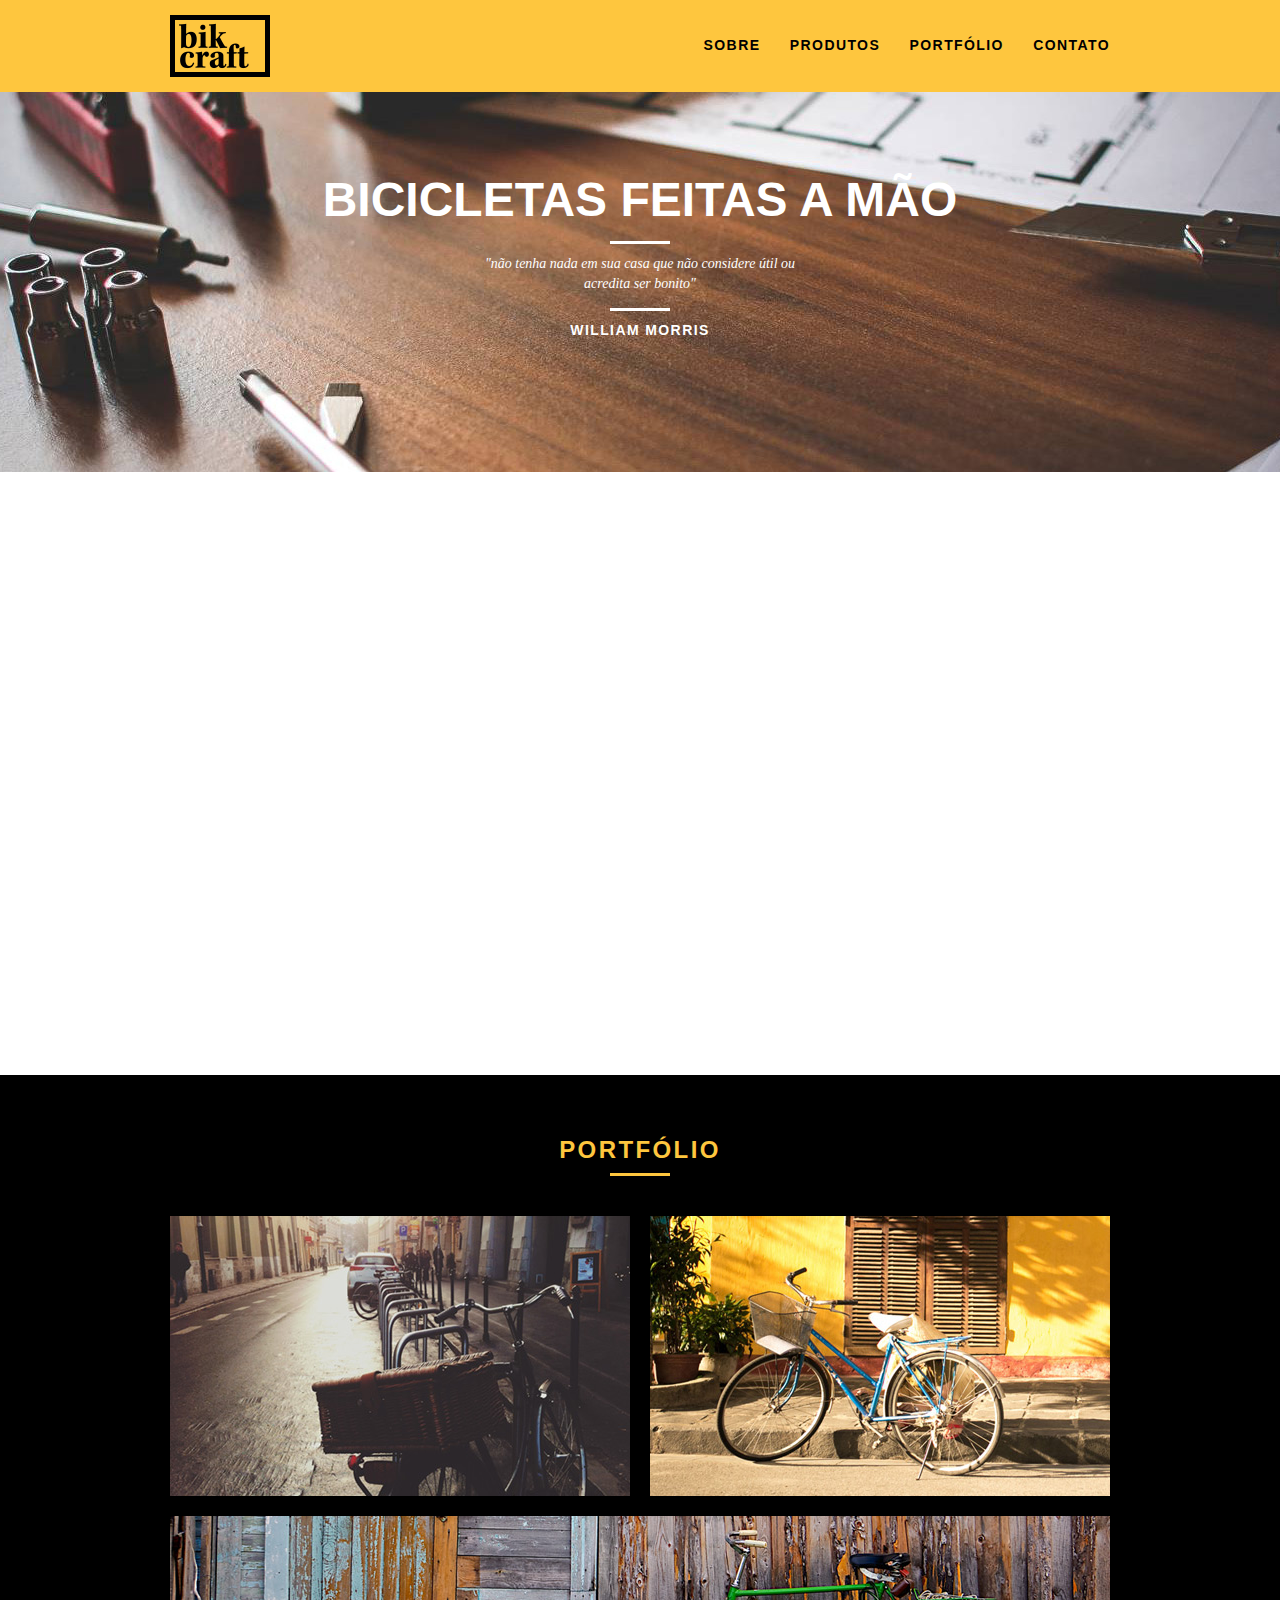
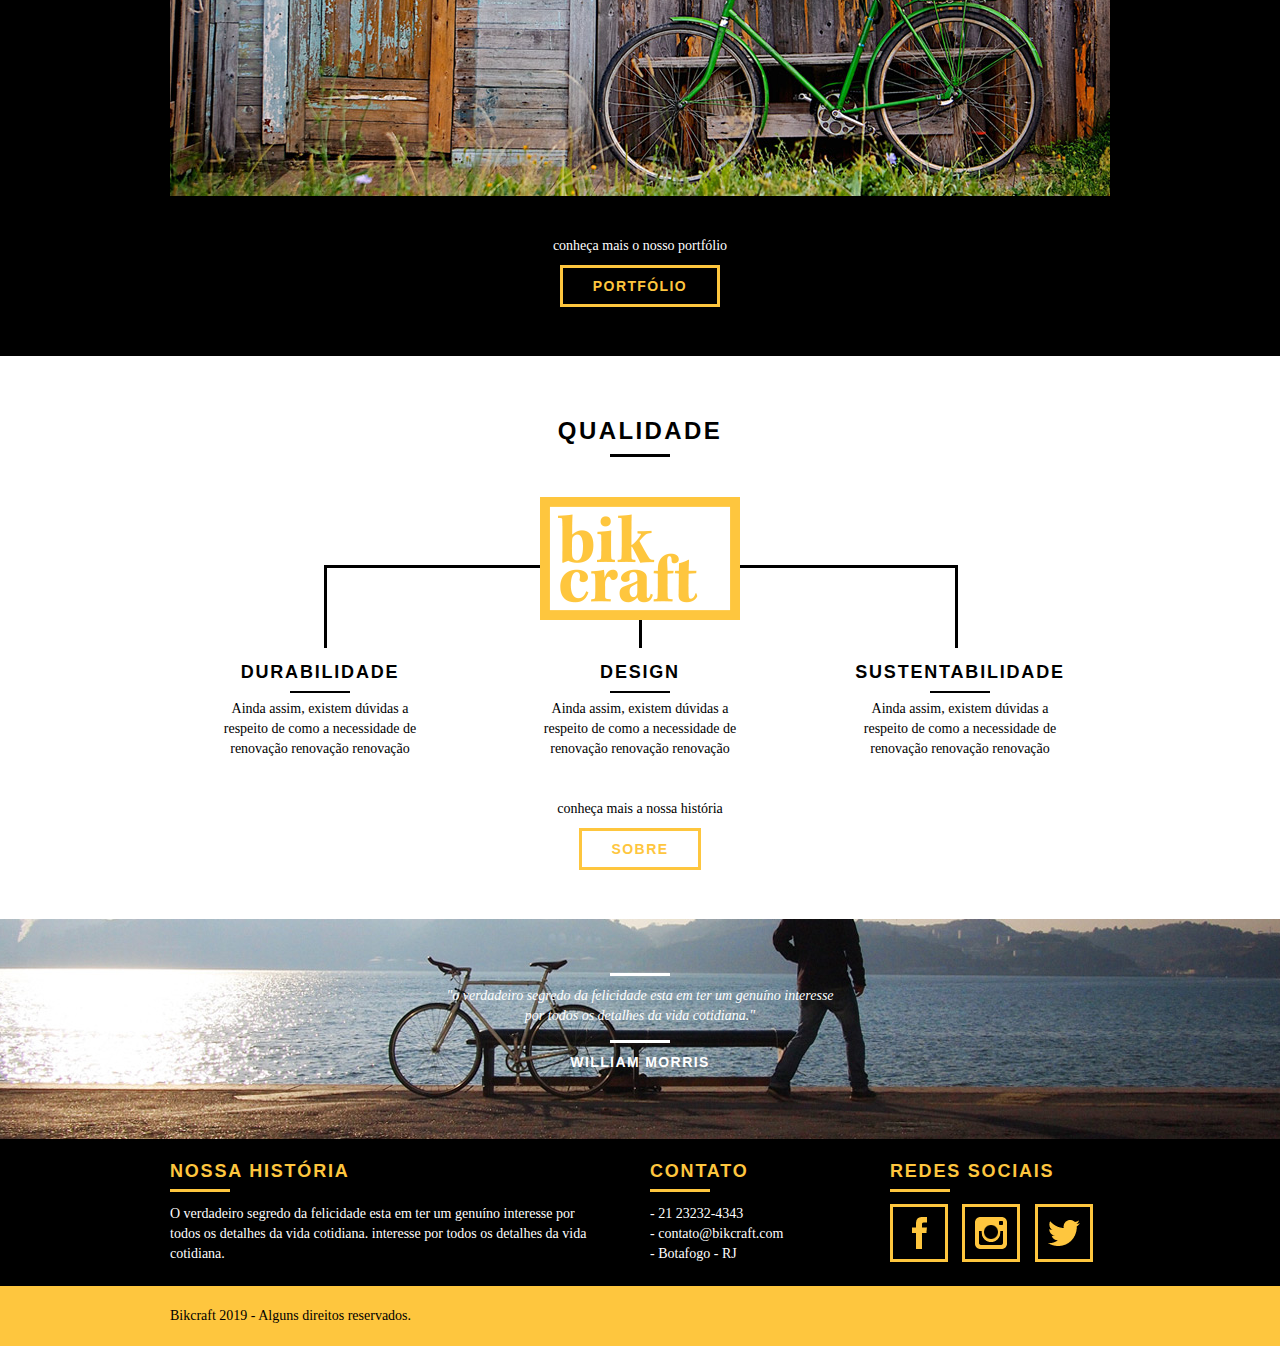
<file: index.html>
<!DOCTYPE html>
<html lang="pt-br">
  <head>
    <meta charset="utf-8">
    <title>Bikcraft</title>
    <link rel="stylesheet" href="css/normalize.css">
    <link rel="stylesheet" href="css/reset.css">
    <link rel="stylesheet" href="css/grid.css">
    <link rel="stylesheet" href="css/style.css">
    <link rel="stylesheet" href="css/responsivo.css">
    <script>document.documentElement.classList.add("js");</script>
  </head>

  <body>

    <header class="header">
      <div class="container">
        <a href="index.html" class="grid-4">
          <img src="img/bikcraft.png" alt="Bikcraft">
        </a>

        <nav class="header_menu grid-12">
          <ul>
            <li>
              <a href="sobre.html">
                Sobre
              </a>
            </li>
            <li>
              <a href="produtos.html">
                Produtos
              </a>
            </li>
            <li>
              <a href="portfolio.html">
                Portfólio
              </a>
            </li>
            <li>
              <a href="contato.html">
                Contato
              </a>
            </li>
          </ul>
        </nav>
      </div>

    </header>

    <section class="introducao">
      <div class="container">
        <h1 data-anime="400" class="fadeInDown">Bicicletas Feitas a Mão</h1>
        <blockquote data-anime="800" class="quote-externo fadeInDown">
          <p>"não tenha nada em sua casa que não considere útil ou acredita ser bonito"</p>
          <cite>WILLIAM MORRIS</cite>
        </blockquote>

        <a href="produtos.html" data-anime="1200" class="btn">Orçamento</a>
      </div>
    </section>

    <section class="container produtos fadeInDown" data-anime="1600">
      <h2 class="subtitulo">Produtos</h2>

      <ul class="produtos-lista">
        <li class="grid-1-3">
          <div class="produtos-icone">
            <img src="img/produtos/passeio.png" alt="Bikcraft passeio">
          </div>
          <h3>Passeio</h3>
          <p>Ainda assim, existem dúvidas a respeito de como a necessidade de renovação</p>
        </li>

        <li class="grid-1-3">
          <div class="produtos-icone">
            <img src="img/produtos/esporte.png" alt="Bikcraft esporte">
          </div>
          <h3>Esporte</h3>
          <p>Ainda assim, existem dúvidas a respeito de como a necessidade de renovação</p>
        </li>

        <li class="grid-1-3">
          <div class="produtos-icone">
            <img src="img/produtos/retro.png" alt="Bikcraft retro">
          </div>
          <h3>Retro</h3>
          <p>Ainda assim, existem dúvidas a respeito de como a necessidade de renovação</p>
        </li>

      </ul>

      <div class="call">
        <p>clique aqui e veja os detalhes dos produtos</p>
        <a href="produtos.html" class="btn btn-preto">Produtos</a>
      </div>

    </section>

    <!-- Fecha Produtos -->

    <section class="portfolio">
      <div class="container">

        <h2 class="subtitulo">Portfólio</h2>
        <ul class="portfolio-lista">
          <li class="grid-8"><img src="img/portfolio/retro.jpg" alt="bicicleta retro"></li>
          <li class="grid-8"><img src="img/portfolio/passeio.jpg" alt="bicicleta passeio"></li>
          <li class="grid-16"><img src="img/portfolio/esporte.jpg" alt="bicicleta esporte"></li>
        </ul>

        <div class="call">
          <p>conheça mais o nosso portfólio</p>
          <a href="portfolio.html" class="btn">Portfólio</a>
        </div>

      </div>
    </section>

    <!-- Fecha Portfólio -->

    <section class="container qualidade">
      <h2 class="subtitulo">Qualidade</h2>
      <img src="img/bikcraft-qualidade.png" alt="Bikcraft">

      <ul class="qualidade-lista">
        <li class="grid-1-3">
          <h3>Durabilidade</h3>
          <p>
            Ainda assim, existem dúvidas a respeito de como a necessidade de renovação renovação renovação
          </p>
        </li>

        <li class="grid-1-3">
          <h3>Design</h3>
          <p>
            Ainda assim, existem dúvidas a respeito de como a necessidade de renovação renovação renovação
          </p>
        </li>

        <li class="grid-1-3">
          <h3>Sustentabilidade</h3>
          <p>
            Ainda assim, existem dúvidas a respeito de como a necessidade de renovação renovação renovação
          </p>
        </li>
      </ul>

      <div class="call">
        <p>conheça mais a nossa história</p>
        <a href="sobre.html" class="btn btn-preto">Sobre</a>
      </div>
    </section>

    <!-- Fecha qualidade -->

    <section class="quebra">
      <blockquote class="quote-externo container">
        <p>"o verdadeiro segredo da felicidade esta em ter um genuíno interesse por todos os detalhes da vida cotidiana."</p>
        <cite>WILLIAM MORRIS</cite>
      </blockquote>
    </section>

    <footer>
      <div class="footer">
        <div class="container">
          <div class="grid-8 footer-historia">
            <h3>Nossa História</h3>
            <p>O verdadeiro segredo da felicidade esta em ter um genuíno interesse por todos os detalhes da vida cotidiana. interesse por todos os detalhes da vida cotidiana.</p>
          </div>

          <div class="grid-4 footer-contato">
            <h3>Contato</h3>
            <ul>
              <li>- 21 23232-4343</li>
              <li>- contato@bikcraft.com</li>
              <li>- Botafogo - RJ</li>
            </ul>
          </div>

          <div class="grid-4 footer-redes">
            <h3>Redes Sociais</h3>
            <ul>
              <li>
                <a href="http://facebook.com" target="_blank">
                  <img src="img/redes-sociais/facebook.png" alt="facebook">
                </a>
              </li>
              <li>
                <a href="http://instagram.com" target="_blank">
                  <img src="img/redes-sociais/instagram.png" alt="instagram">
                </a>
              </li>
              <li>
                <a href="http://twitter.com" target="_blank">
                  <img src="img/redes-sociais/twitter.png" alt="twitter">
                </a>
              </li>
            </ul>
          </div>
        </div>
      </div>

      <div class="copyright">
        <div class="container">
          <p class="grid-16">Bikcraft 2019 - Alguns direitos reservados.</p>
        </div>
      </div>
    </footer>

    <script src="./js/simple-anime.js"></script>
    <script src="./js/script.js"></script>

  </body>
</html>
</file>
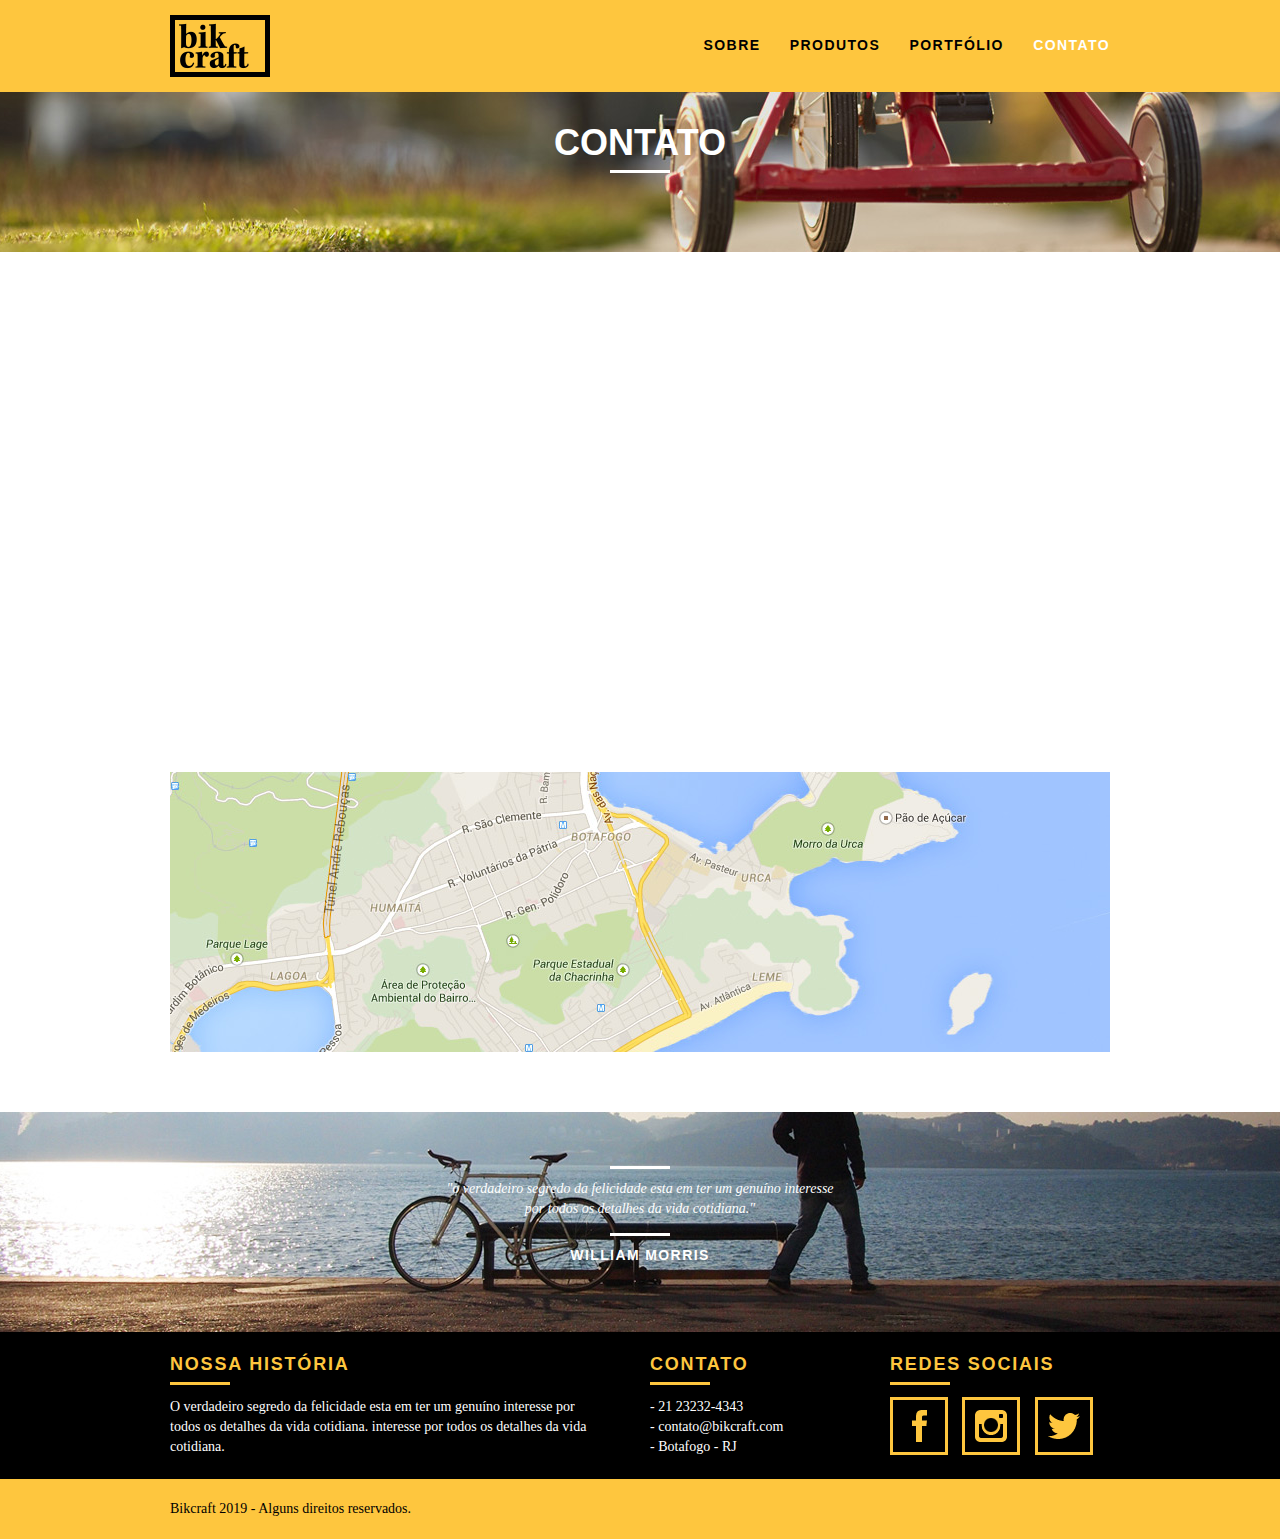
<file: contato.html>
<!DOCTYPE html>
<html lang="pt-br">
  <head>
    <meta charset="utf-8">
    <title>Bikcraft - Contato</title>
    <link rel="stylesheet" href="css/normalize.css">
    <link rel="stylesheet" href="css/reset.css">
    <link rel="stylesheet" href="css/grid.css">
    <link rel="stylesheet" href="css/style.css">
    <link rel="stylesheet" href="css/contato.css">
    <link rel="stylesheet" href="css/responsivo.css">
    <script>document.documentElement.classList.add("js");</script>
  </head>

  <body>

    <header class="header">
      <div class="container">
        <a href="index.html" class="grid-4">
          <img src="img/bikcraft.png" alt="Bikcraft">
        </a>

        <nav class="header_menu grid-12">
          <ul>
            <li>
              <a href="sobre.html">
                Sobre
              </a>
            </li>
            <li>
              <a href="produtos.html">
                Produtos
              </a>
            </li>
            <li>
              <a href="portfolio.html">
                Portfólio
              </a>
            </li>
            <li>
              <a href="contato.html" class="menu-ativo">
                Contato
              </a>
            </li>
          </ul>
        </nav>
      </div>

    </header>

    <!-- Fecha Header -->

    <section class="introducao-interna interna-contato">
      <div class="container">
        <h1 data-anime="400" class="fadeInDown">Contato</h1>
        <p data-anime="800" class="fadeInDown">tire suas dúvidas com agente</p>
      </div>
    </section>

    <!-- Fecha introdução -->

    <section class="contato container fadeInDown" data-anime="1200">      
      <form id="form-orcamento" class="grid-8 contato-form">
        <label for="name">Nome</label>
        <input type="text" id="name">

        <label for="email">Email</label>
        <input type="email" id="email">

        <label for="telefone">Telefone</label>
        <input type="text" id="telefone">

        <label for="espec">Especificações</label>
        <textarea id="espec"></textarea>

        <button type="submit" class="btn btn-preto">Enviar</button>
      </form>

      <div class="contato-dados grid-8">
        <h3>Dados</h3>
        <span>+55 21 93223 3232</span>
        <span>orcamento@bikcraft.com</span>
        <span>Rua Ali Perto - Botafogo</span>
        <span>Rio de Janeiro - RJ - Brasil</span>

        <h3>Redes Sociais</h3>
        <ul>
          <li>
            <a href="http://facebook.com" target="_blank">
              <img src="img/redes-sociais/facebook.png" alt="facebook">
            </a>
          </li>
          <li>
            <a href="http://instagram.com" target="_blank">
              <img src="img/redes-sociais/instagram.png" alt="instagram">
            </a>
          </li>
          <li>
            <a href="http://twitter.com" target="_blank">
              <img src="img/redes-sociais/twitter.png" alt="twitter">
            </a>
          </li>
        </ul>
      </div>

    </section>

    <!-- Fecha form de contato -->

    <section class="container contato-mapa">
      <a href="https://google.com" target="_blank" class="grid-16">
        <img src="img/endereco-bikcraft.jpg" alt="Endereço Bikcraft">
      </a>
    </section>

    <!-- Fecha o mapa -->

    <section class="quebra">
      <blockquote class="quote-externo container">
        <p>"o verdadeiro segredo da felicidade esta em ter um genuíno interesse por todos os detalhes da vida cotidiana."</p>
        <cite>WILLIAM MORRIS</cite>
      </blockquote>
    </section>

    <!-- Fecha quebra -->

    <footer>
      <div class="footer">
        <div class="container">
          <div class="grid-8 footer-historia">
            <h3>Nossa História</h3>
            <p>O verdadeiro segredo da felicidade esta em ter um genuíno interesse por todos os detalhes da vida cotidiana. interesse por todos os detalhes da vida cotidiana.</p>
          </div>

          <div class="grid-4 footer-contato">
            <h3>Contato</h3>
            <ul>
              <li>- 21 23232-4343</li>
              <li>- contato@bikcraft.com</li>
              <li>- Botafogo - RJ</li>
            </ul>
          </div>

          <div class="grid-4 footer-redes">
            <h3>Redes Sociais</h3>
            <ul>
              <li>
                <a href="http://facebook.com" target="_blank">
                  <img src="img/redes-sociais/facebook.png" alt="facebook">
                </a>
              </li>
              <li>
                <a href="http://instagram.com" target="_blank">
                  <img src="img/redes-sociais/instagram.png" alt="instagram">
                </a>
              </li>
              <li>
                <a href="http://twitter.com" target="_blank">
                  <img src="img/redes-sociais/twitter.png" alt="twitter">
                </a>
              </li>
            </ul>
          </div>
        </div>
      </div>

      <div class="copyright">
        <div class="container">
          <p class="grid-16">Bikcraft 2019 - Alguns direitos reservados.</p>
        </div>
      </div>
    </footer>

    <!-- Fecha Footer -->

    <script src="./js/simple-anime.js"></script>
    <script src="./js/script.js"></script>

  </body>
</html>
</file>
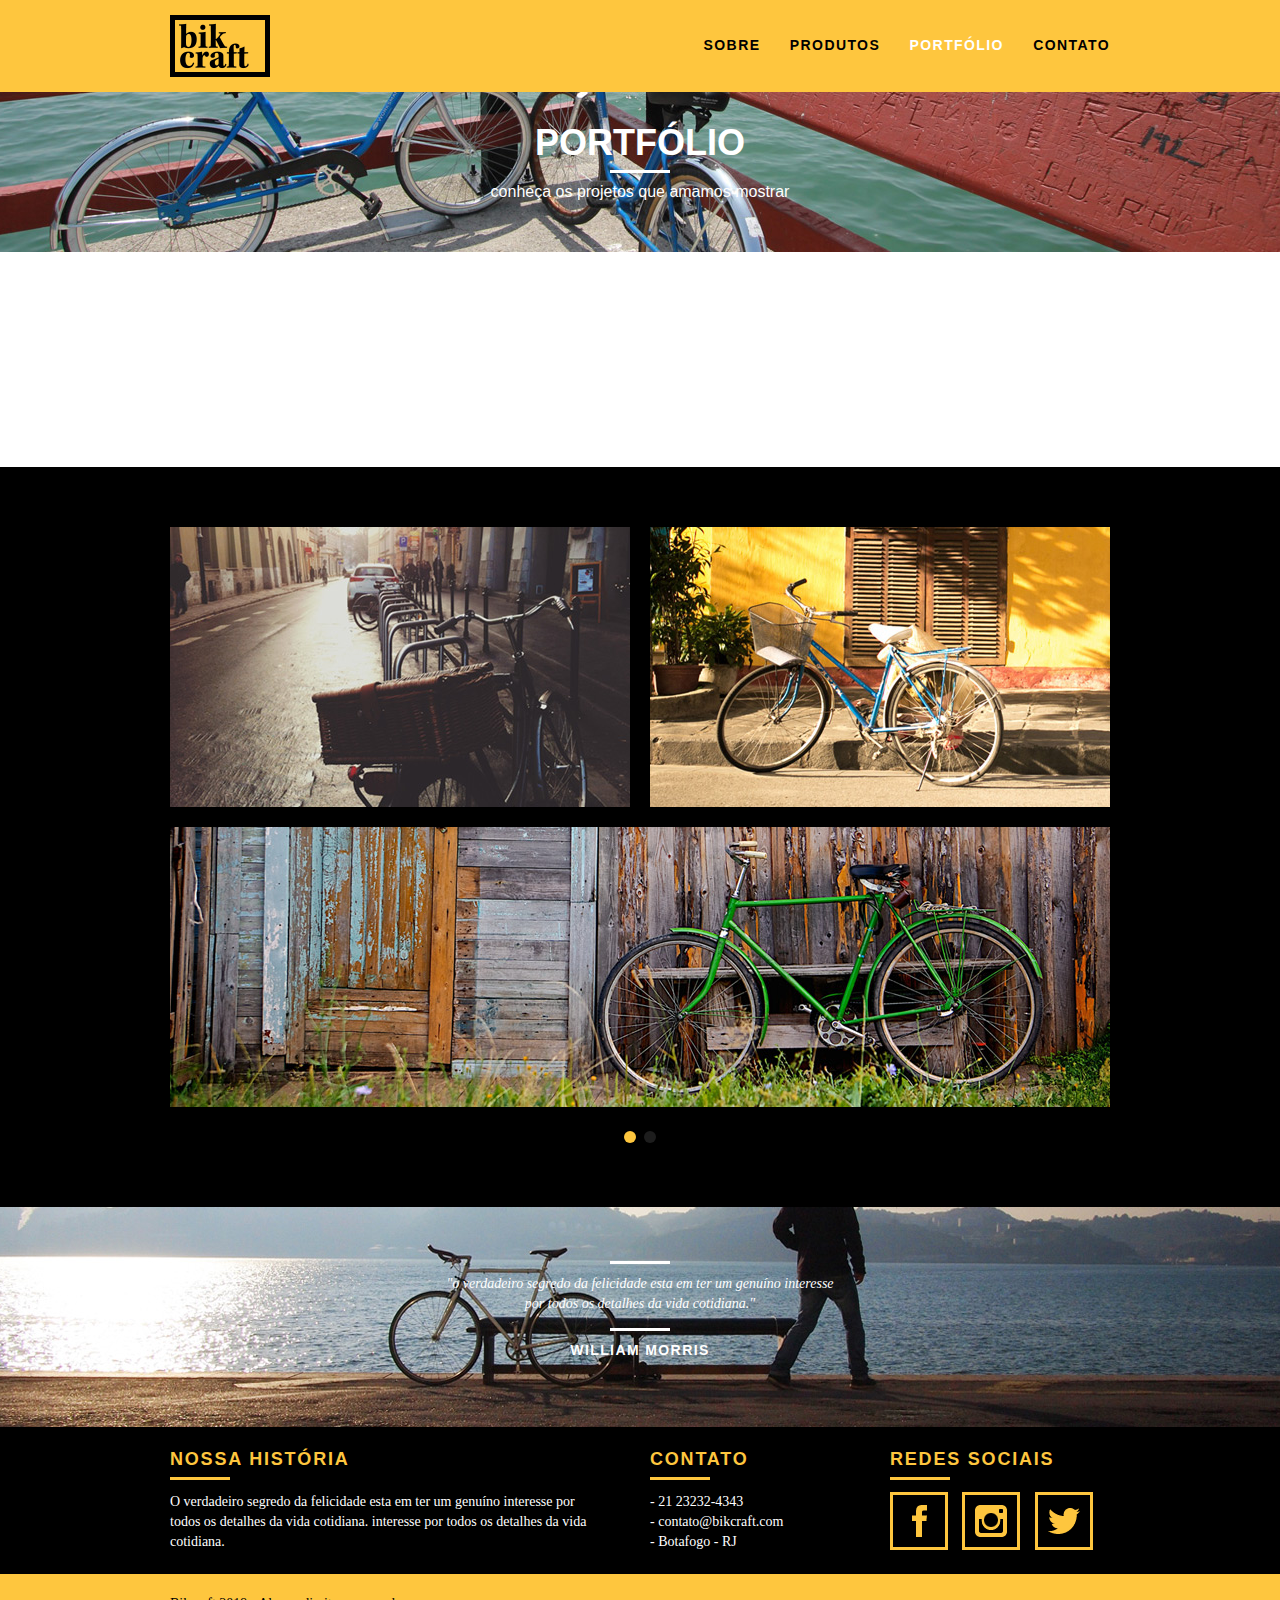
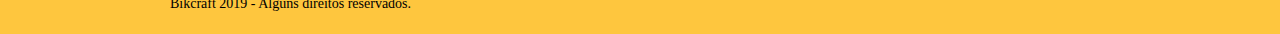
<file: portfolio.html>
<!DOCTYPE html>
<html lang="pt-br">
  <head>
    <meta charset="utf-8">
    <title>Bikcraft - Portfólio</title>
    <link rel="stylesheet" href="css/normalize.css">
    <link rel="stylesheet" href="css/reset.css">
    <link rel="stylesheet" href="css/grid.css">
    <link rel="stylesheet" href="css/style.css">
    <link rel="stylesheet" href="css/portfolio.css">
    <link rel="stylesheet" href="css/responsivo.css">
    <script>document.documentElement.classList.add("js");</script>
  </head>

  <body>

    <header class="header">
      <div class="container">
        <a href="index.html" class="grid-4">
          <img src="img/bikcraft.png" alt="Bikcraft">
        </a>

        <nav class="header_menu grid-12">
          <ul>
            <li>
              <a href="sobre.html">
                Sobre
              </a>
            </li>
            <li>
              <a href="produtos.html">
                Produtos
              </a>
            </li>
            <li>
              <a href="portfolio.html" class="menu-ativo">
                Portfólio
              </a>
            </li>
            <li>
              <a href="contato.html">
                Contato
              </a>
            </li>
          </ul>
        </nav>
      </div>

    </header>

    <section class="introducao-interna interna-portfolio">
      <div class="container">
        <h1 data-anime="400" class="fadeInDown">Portfólio</h1>
        <p data-anime="800" class="fadeInDown"></p>conheça os projetos que amamos mostrar</p>
      </div>
    </section>

    <!-- Fecha Introdução -->

    <section class="container fadeInDown" data-slide="quote" data-anime="1200">
      <blockquote class="quote-clientes">
        <p>
          "No mundo atual, a contínua expansão de nossa atividade cumpre um papel
          essencial na formulação da gestão inovadora da qual fazemos parte."
        </p>
        <cite>Barbara Moss</cite>
      </blockquote>

      <blockquote class="quote-clientes">
        <p>
          "Seja como for o que penses, creio que é melhor dizê-lo com boas palavras."
        </p>
        <cite>William Shakespeare</cite>
      </blockquote>

      <blockquote class="quote-clientes">
        <p>
          "Não creio, no sentido filosófico do termo, na liberdade do homem. Todos agem não apenas 
          sob um constrangimento exterior mas também de acordo com uma necessidade interior."
        </p>
        <cite>Albert Einstein</cite>
      </blockquote>
    </section>

    <!-- Fecha Citação -->

    <section class="portfolio">
      <div class="container" data-slide="portfolio">
        <ul class="portfolio-lista">
          <li class="grid-8"><img src="img/portfolio/retro.jpg" alt="bicicleta retro"></li>
          <li class="grid-8"><img src="img/portfolio/passeio.jpg" alt="bicicleta passeio"></li>
          <li class="grid-16"><img src="img/portfolio/esporte.jpg" alt="bicicleta esporte"></li>
        </ul>

        <ul class="portfolio-lista">
          <li class="grid-8"><img src="img/produtos/bikcraft-esporte-2.jpg" alt="bicicleta retro"></li>
          <li class="grid-8"><img src="img/produtos/bikcraft-retro-2.jpg" alt="bicicleta passeio"></li>
          <li class="grid-16"><img src="img/portfolio/esporte.jpg" alt="bicicleta esporte"></li>
        </ul>
      </div>
    </section>
  
      <!-- Fecha Portfólio -->

    <section class="quebra">
      <blockquote class="quote-externo container">
        <p>"o verdadeiro segredo da felicidade esta em ter um genuíno interesse por todos os detalhes da vida cotidiana."</p>
        <cite>WILLIAM MORRIS</cite>
      </blockquote>
    </section>

    <footer>
      <div class="footer">
        <div class="container">
          <div class="grid-8 footer-historia">
            <h3>Nossa História</h3>
            <p>O verdadeiro segredo da felicidade esta em ter um genuíno interesse por todos os detalhes da vida cotidiana. interesse por todos os detalhes da vida cotidiana.</p>
          </div>

          <div class="grid-4 footer-contato">
            <h3>Contato</h3>
            <ul>
              <li>- 21 23232-4343</li>
              <li>- contato@bikcraft.com</li>
              <li>- Botafogo - RJ</li>
            </ul>
          </div>

          <div class="grid-4 footer-redes">
            <h3>Redes Sociais</h3>
            <ul>
              <li>
                <a href="http://facebook.com" target="_blank">
                  <img src="img/redes-sociais/facebook.png" alt="facebook">
                </a>
              </li>
              <li>
                <a href="http://instagram.com" target="_blank">
                  <img src="img/redes-sociais/instagram.png" alt="instagram">
                </a>
              </li>
              <li>
                <a href="http://twitter.com" target="_blank">
                  <img src="img/redes-sociais/twitter.png" alt="twitter">
                </a>
              </li>
            </ul>
          </div>
        </div>
      </div>

      <div class="copyright">
        <div class="container">
          <p class="grid-16">Bikcraft 2019 - Alguns direitos reservados.</p>
        </div>
      </div>
    </footer>

    <script src="./js/simple-slide.js"></script>
    <script src="./js/simple-anime.js"></script>
    <script src="./js/script.js"></script>

  </body>
</html>
</file>
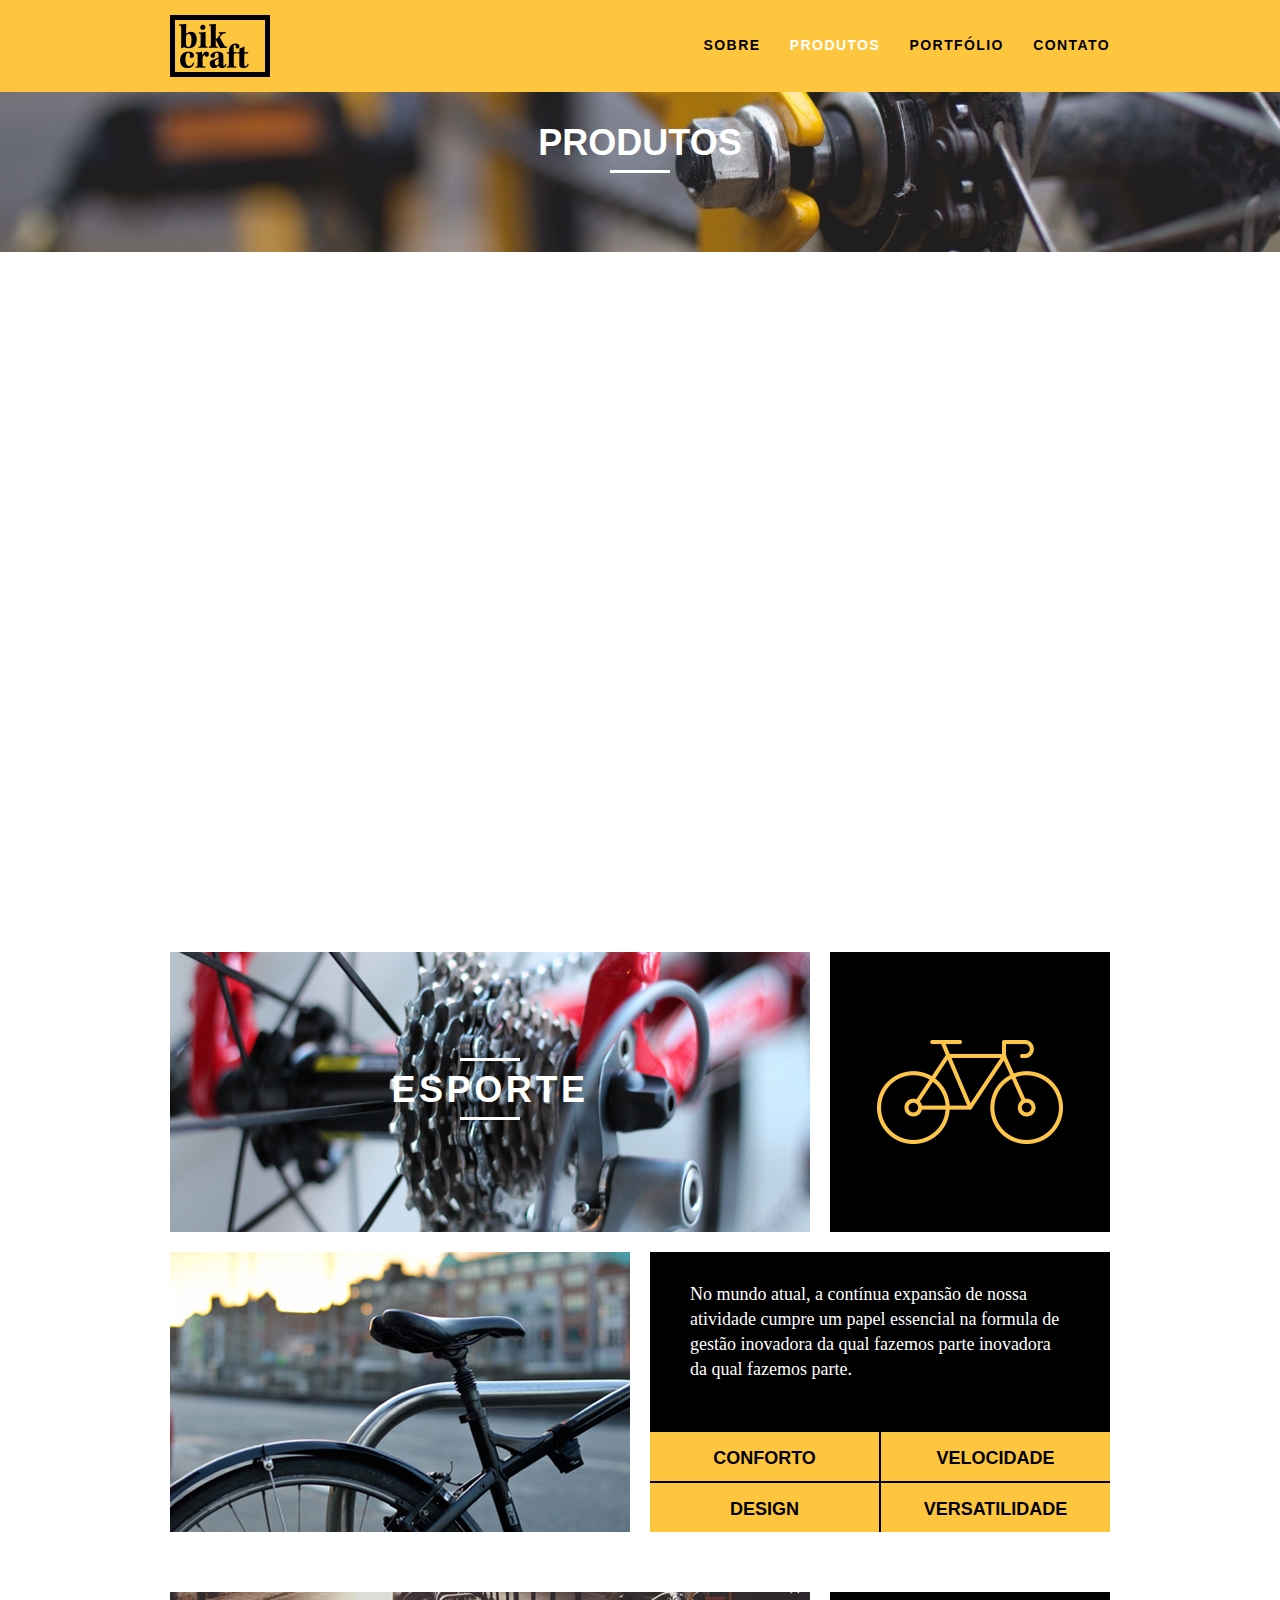
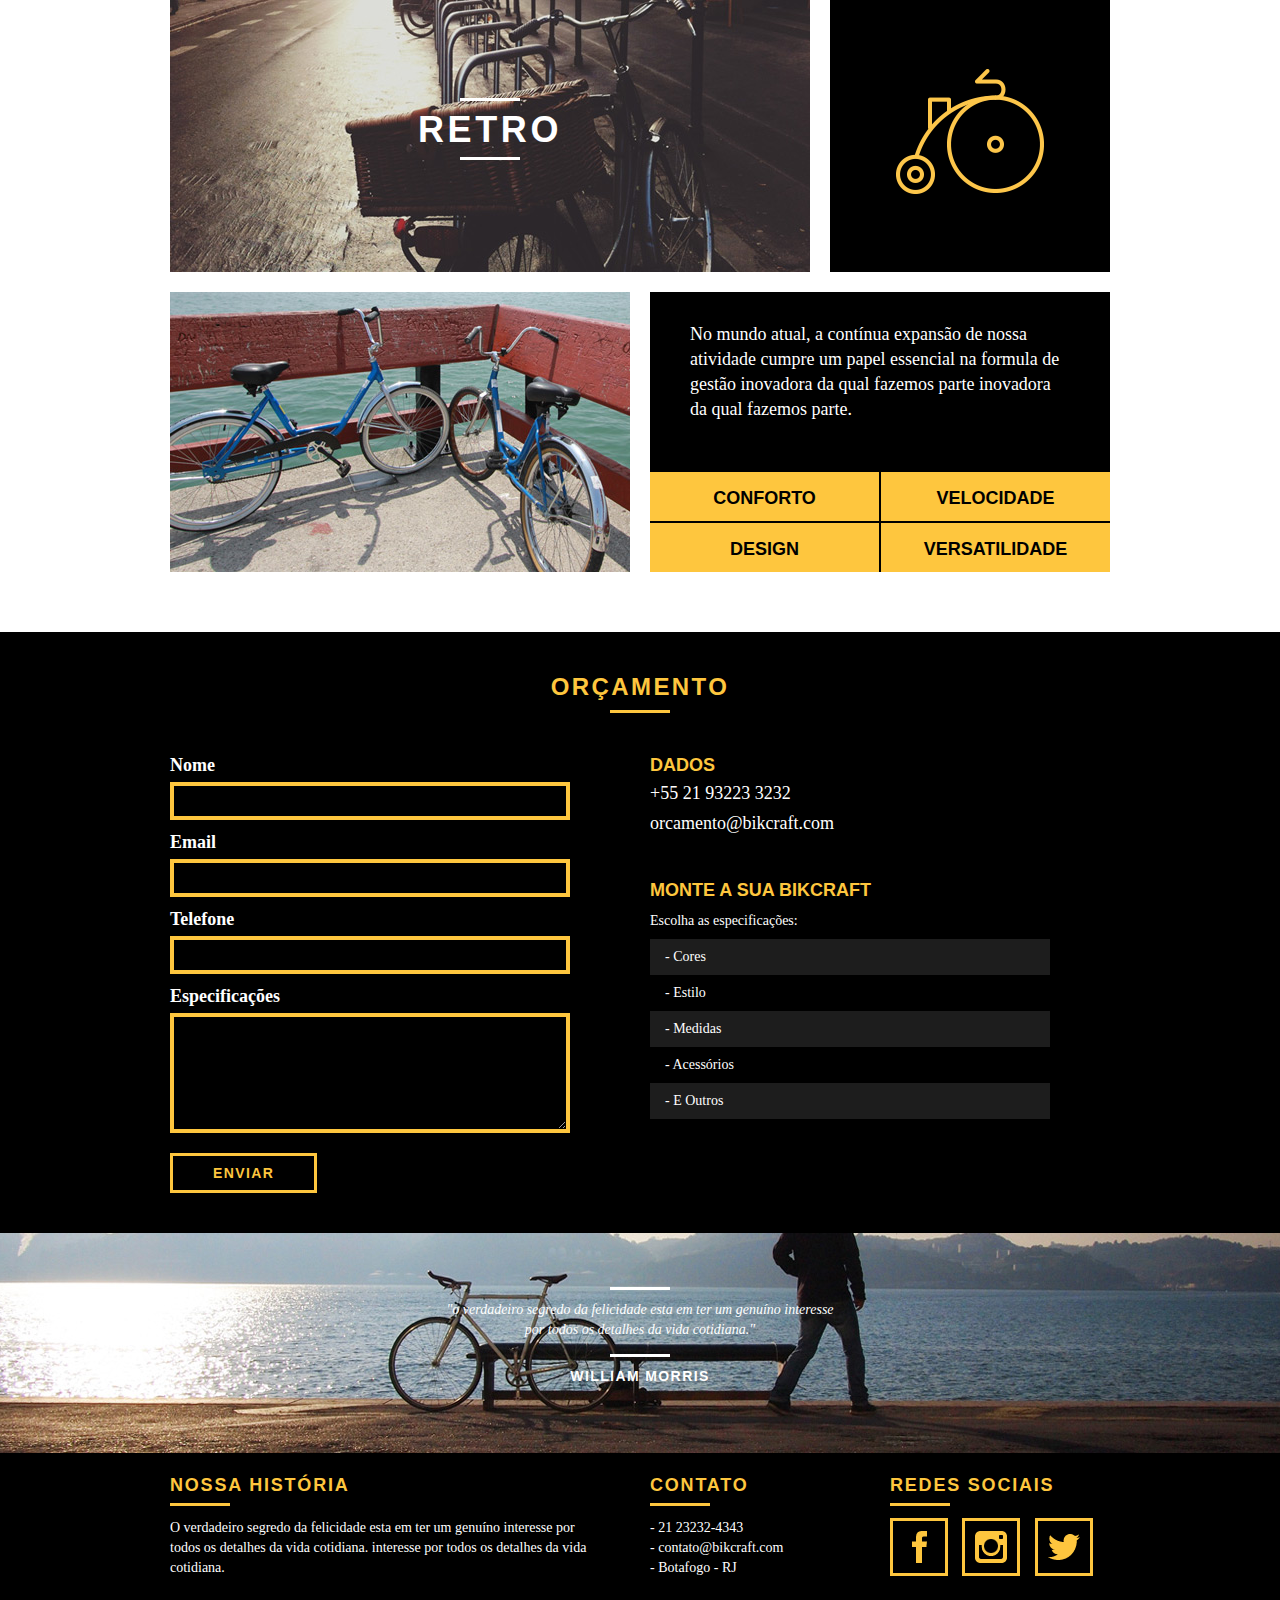
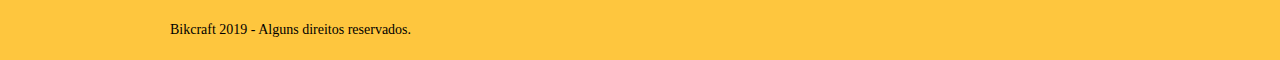
<file: produtos.html>
<!DOCTYPE html>
<html lang="pt-br">
  <head>
    <meta charset="utf-8">
    <title>Bikcraft - Produtos</title>
    <link rel="stylesheet" href="css/normalize.css">
    <link rel="stylesheet" href="css/reset.css">
    <link rel="stylesheet" href="css/grid.css">
    <link rel="stylesheet" href="css/style.css">
    <link rel="stylesheet" href="css/produtos.css">
    <link rel="stylesheet" href="css/responsivo.css">
    <script>document.documentElement.classList.add("js");</script>
  </head>

  <body>

    <header class="header">
      <div class="container">
        <a href="index.html" class="grid-4">
          <img src="img/bikcraft.png" alt="Bikcraft">
        </a>

        <nav class="header_menu grid-12">
          <ul>
            <li>
              <a href="sobre.html">
                Sobre
              </a>
            </li>
            <li>
              <a href="produtos.html" class="menu-ativo">
                Produtos
              </a>
            </li>
            <li>
              <a href="portfolio.html">
                Portfólio
              </a>
            </li>
            <li>
              <a href="contato.html">
                Contato
              </a>
            </li>
          </ul>
        </nav>
      </div>

    </header>

    <!-- Fecha Headere -->

    <section class="introducao-interna interna-produtos">
      <div class="container">
        <h1 data-anime="400" class="fadeInDown">Produtos</h1>
        <p data-anime="800" class="fadeInDown">conheça todos os nossos produtos</p>
      </div>
    </section>

    <!-- Fecha Introdução -->

    <section class="container produto-item fadeInDown" data-anime="1200">
      <div class="grid-11">
        <img src="./img/produtos/bikcraft-passeio-1.jpg" alt="Bikcraft Passeio">
        <h2>Passeio</h2>
      </div>

      <div class="grid-5 produto-icone">
        <img src="./img/produtos/passeio.png" alt="Bikcraft Paseio Icone">
      </div>

      <div class="grid-8">
        <img src="./img/produtos/bikcraft-passeio-2.jpg" alt="Bikcraft Passeio 2">
      </div>

      <div class="grid-8 produto-info">
        <p>
          No mundo atual, a contínua expansão de nossa atividade cumpre um papel essencial
          na formula de gestão inovadora da qual fazemos parte inovadora da qual fazemos parte.
        </p>

        <ul>
          <li>Conforto</li>
          <li>Velocidade</li>
          <li>Design</li>
          <li>Versatilidade</li>
        </ul>
      </div>

    </section>

    <!-- Fecha Passeio -->

    <section class="container produto-item">
      <div class="grid-11">
        <img src="./img/produtos/bikcraft-esporte-1.jpg" alt="Bikcraft Esporte">
        <h2>Esporte</h2>
      </div>

      <div class="grid-5 produto-icone">
        <img src="./img/produtos/esporte.png" alt="Bikcraft Esporte Icone">
      </div>

      <div class="grid-8">
        <img src="./img/produtos/bikcraft-esporte-2.jpg" alt="Bikcraft Esporte 2">
      </div>

      <div class="grid-8 produto-info">
        <p>
          No mundo atual, a contínua expansão de nossa atividade cumpre um papel essencial
          na formula de gestão inovadora da qual fazemos parte inovadora da qual fazemos parte.
        </p>

        <ul>
          <li>Conforto</li>
          <li>Velocidade</li>
          <li>Design</li>
          <li>Versatilidade</li>
        </ul>
      </div>
  
    </section>

    <!-- Fecha Esporte -->

    <section class="container produto-item">
      <div class="grid-11">
        <img src="./img/produtos/bikcraft-retro-1.jpg" alt="Bikcraft Retro">
        <h2>Retro</h2>
      </div>

      <div class="grid-5 produto-icone">
        <img src="./img/produtos/retro.png" alt="Bikcraft Retro Icone">
      </div>

      <div class="grid-8">
        <img src="./img/produtos/bikcraft-retro-2.jpg" alt="Bikcraft Retro 2">
      </div>

      <div class="grid-8 produto-info">
        <p>
          No mundo atual, a contínua expansão de nossa atividade cumpre um papel essencial
          na formula de gestão inovadora da qual fazemos parte inovadora da qual fazemos parte.
        </p>

        <ul>
          <li>Conforto</li>
          <li>Velocidade</li>
          <li>Design</li>
          <li>Versatilidade</li>
        </ul>
      </div>
    </section>

    <!-- Fecha Retro -->

    <section class="orcamento">
      <div class="container">
        <h2 class="subtitulo">Orçamento</h2>
        
        <form id="form-orcamento" class="grid-8 form">
          <label for="name">Nome</label>
          <input type="text" id="name">

          <label for="email">Email</label>
          <input type="email" id="email">

          <label for="telefone">Telefone</label>
          <input type="text" id="telefone">

          <label for="espec">Especificações</label>
          <textarea id="espec"></textarea>

          <button type="submit" class="btn">Enviar</button>
        </form>

        <div class="orcamento-dados grid-8">
          <h3>Dados</h3>
          <span>+55 21 93223 3232</span>
          <span>orcamento@bikcraft.com</span>

          <h3>Monte a sua Bikcraft</h3>
          <p>Escolha as especificações:</p>
          <ul>
            <li>- Cores</li>
            <li>- Estilo</li>
            <li>- Medidas</li>
            <li>- Acessórios</li>
            <li>- E Outros</li>
          </ul>
        </div>


      </div>
    </section>

    <!-- Fecha Formulario de Orçamento -->

    <section class="quebra">
      <blockquote class="quote-externo container">
        <p>"o verdadeiro segredo da felicidade esta em ter um genuíno interesse por todos os detalhes da vida cotidiana."</p>
        <cite>WILLIAM MORRIS</cite>
      </blockquote>
    </section>

    <!-- Fecha Quebra -->

    <footer>
      <div class="footer">
        <div class="container">
          <div class="grid-8 footer-historia">
            <h3>Nossa História</h3>
            <p>O verdadeiro segredo da felicidade esta em ter um genuíno interesse por todos os detalhes da vida cotidiana. interesse por todos os detalhes da vida cotidiana.</p>
          </div>

          <div class="grid-4 footer-contato">
            <h3>Contato</h3>
            <ul>
              <li>- 21 23232-4343</li>
              <li>- contato@bikcraft.com</li>
              <li>- Botafogo - RJ</li>
            </ul>
          </div>

          <div class="grid-4 footer-redes">
            <h3>Redes Sociais</h3>
            <ul>
              <li>
                <a href="http://facebook.com" target="_blank">
                  <img src="img/redes-sociais/facebook.png" alt="facebook">
                </a>
              </li>
              <li>
                <a href="http://instagram.com" target="_blank">
                  <img src="img/redes-sociais/instagram.png" alt="instagram">
                </a>
              </li>
              <li>
                <a href="http://twitter.com" target="_blank">
                  <img src="img/redes-sociais/twitter.png" alt="twitter">
                </a>
              </li>
            </ul>
          </div>
        </div>
      </div>

      <div class="copyright">
        <div class="container">
          <p class="grid-16">Bikcraft 2019 - Alguns direitos reservados.</p>
        </div>
      </div>
    </footer>

    <script src="./js/simple-anime.js"></script>
    <script src="./js/script.js"></script>

  </body>
</html>
</file>
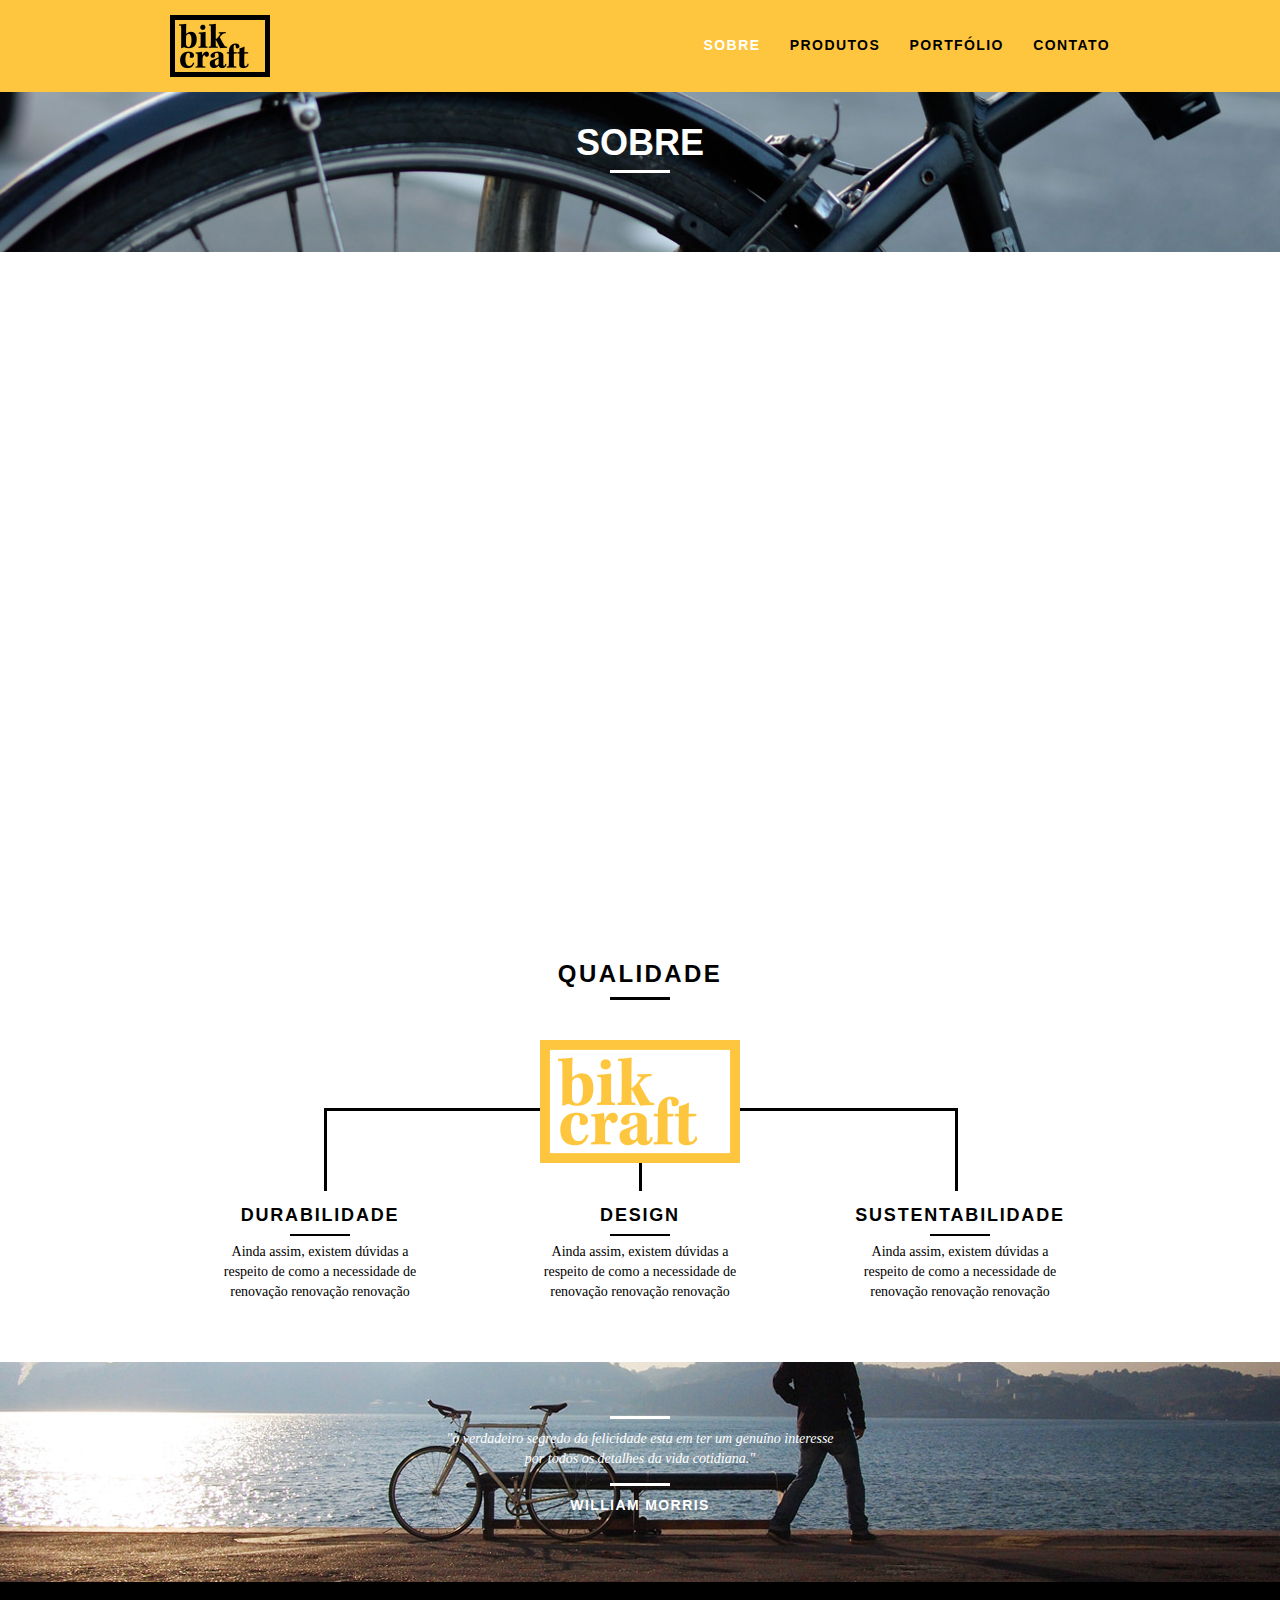
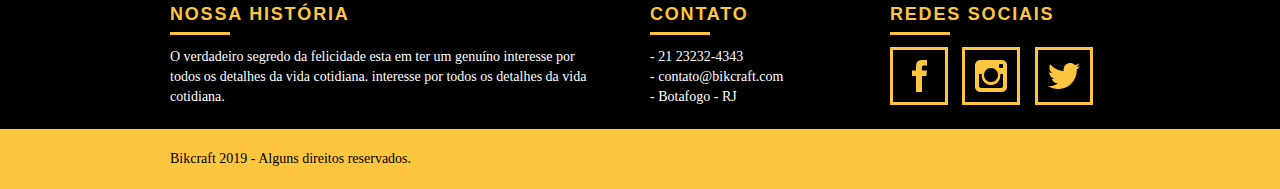
<file: sobre.html>
<!DOCTYPE html>
<html lang="pt-br">
  <head>
    <meta charset="utf-8">
    <title>Bikcraft - Sobre</title>
    <link rel="stylesheet" href="css/normalize.css">
    <link rel="stylesheet" href="css/reset.css">
    <link rel="stylesheet" href="css/grid.css">
    <link rel="stylesheet" href="css/style.css">
    <link rel="stylesheet" href="css/sobre.css">
    <link rel="stylesheet" href="css/responsivo.css">
    <script>document.documentElement.classList.add("js");</script>
  </head>

  <body>

    <header class="header">
      <div class="container">
        <a href="index.html" class="grid-4">
          <img src="img/bikcraft.png" alt="Bikcraft">
        </a>

        <nav class="header_menu grid-12">
          <ul>
            <li>
              <a href="sobre.html" class="menu-ativo">
                Sobre
              </a>
            </li>
            <li>
              <a href="produtos.html">
                Produtos
              </a>
            </li>
            <li>
              <a href="portfolio.html">
                Portfólio
              </a>
            </li>
            <li>
              <a href="contato.html">
                Contato
              </a>
            </li>
          </ul>
        </nav>
      </div>

    </header>

    <section class="introducao-interna interna-sobre">
      <div class="container">
        <h1 data-anime="400" class="fadeInDown">Sobre</h1>
        <p data-anime="800" class="fadeInDown">conheça mais sobre a bikcraft</p>
      </div>
    </section>

    <section class="missao-sobre container fadeInDown" data-anime="1200">
      <div class="grid-10">
        <h2 class="subtitulo-interno">História, Missão e Visão</h2>
        <p>No munto atual, a contínua expansão de nossa atividade cumpre um papel essencial na formulação da gestão inovadora da qual fazemos parte da qual fazemos parte.</p>
        <p>No munto atual, a contínua expansão de nossa atividade cumpre um papel essencial na formulação da gestão inovadora da qual fazemos parte da qual fazemos parte.</p>
      </div>

      <div class="grid-6">
        <h2 class="subtitulo-interno">Valores</h2>
        <ul>
          <li>- Qualidade no processo com</li>
          <li>- Foco no cliente sem perder a</li>
          <li>- Diversão, presenvan a</li>
          <li>- Natureza com sustentabilidade</li>
        </ul>
      </div>

      <div class="grid-16">
        <img src="img/equipe-bikcraft.jpg" alt="Equipe Bikcraft">
      </div>
    </section>

    <section class="container qualidade">
      <h2 class="subtitulo">Qualidade</h2>
      <img src="img/bikcraft-qualidade.png" alt="Bikcraft">

      <ul class="qualidade-lista">
        <li class="grid-1-3">
          <h3>Durabilidade</h3>
          <p>
            Ainda assim, existem dúvidas a respeito de como a necessidade de renovação renovação renovação
          </p>
        </li>

        <li class="grid-1-3">
          <h3>Design</h3>
          <p>
            Ainda assim, existem dúvidas a respeito de como a necessidade de renovação renovação renovação
          </p>
        </li>

        <li class="grid-1-3">
          <h3>Sustentabilidade</h3>
          <p>
            Ainda assim, existem dúvidas a respeito de como a necessidade de renovação renovação renovação
          </p>
        </li>
      </ul>

    </section>

    <!-- Fecha qualidade -->

    <section class="quebra">
      <blockquote class="quote-externo container">
        <p>"o verdadeiro segredo da felicidade esta em ter um genuíno interesse por todos os detalhes da vida cotidiana."</p>
        <cite>WILLIAM MORRIS</cite>
      </blockquote>
    </section>

    <footer>
      <div class="footer">
        <div class="container">
          <div class="grid-8 footer-historia">
            <h3>Nossa História</h3>
            <p>O verdadeiro segredo da felicidade esta em ter um genuíno interesse por todos os detalhes da vida cotidiana. interesse por todos os detalhes da vida cotidiana.</p>
          </div>

          <div class="grid-4 footer-contato">
            <h3>Contato</h3>
            <ul>
              <li>- 21 23232-4343</li>
              <li>- contato@bikcraft.com</li>
              <li>- Botafogo - RJ</li>
            </ul>
          </div>

          <div class="grid-4 footer-redes">
            <h3>Redes Sociais</h3>
            <ul>
              <li>
                <a href="http://facebook.com" target="_blank">
                  <img src="img/redes-sociais/facebook.png" alt="facebook">
                </a>
              </li>
              <li>
                <a href="http://instagram.com" target="_blank">
                  <img src="img/redes-sociais/instagram.png" alt="instagram">
                </a>
              </li>
              <li>
                <a href="http://twitter.com" target="_blank">
                  <img src="img/redes-sociais/twitter.png" alt="twitter">
                </a>
              </li>
            </ul>
          </div>
        </div>
      </div>

      <div class="copyright">
        <div class="container">
          <p class="grid-16">Bikcraft 2019 - Alguns direitos reservados.</p>
        </div>
      </div>
    </footer>

    <script src="./js/simple-anime.js"></script>
    <script src="./js/script.js"></script>

  </body>
</html>
</file>
<file: css/grid.css>
*, *:before, *:after {
  -webkit-box-sizing: border-box; 
  -moz-box-sizing: border-box; 
  box-sizing: border-box;
}

.container {
	width: 960px;
	margin: 0 auto;
	padding: 0px;
	position: relative;
}

.container:after, .container:before {
	content: " ";
	display: table;
}

.container:after {
	clear: both;
}

.grid-1, .grid-2, .grid-3, .grid-4, .grid-5, .grid-6, .grid-7, .grid-8, .grid-9, .grid-10, .grid-11, .grid-12, .grid-13, .grid-14, .grid-15, .grid-16, .grid-1-3 {
	float: left;
	margin-left: 10px;
	margin-right: 10px;
}

.grid-1 	{width: 40px;}
.grid-2 	{width: 100px;}
.grid-3 	{width: 160px;}
.grid-4 	{width: 220px;}
.grid-5 	{width: 280px;}
.grid-6 	{width: 340px;}
.grid-7 	{width: 400px;}
.grid-8 	{width: 460px;}
.grid-9 	{width: 520px;}
.grid-10 	{width: 580px;}
.grid-11 	{width: 640px;}
.grid-12 	{width: 700px;}
.grid-13 	{width: 760px;}
.grid-14 	{width: 820px;}
.grid-15 	{width: 880px;}
.grid-16 	{width: 940px;}
.grid-1-3	{width: 300px;}

@media only screen and (min-width: 788px) and (max-width: 979px) {
	.container {
		width: 768px;
	}

	.grid-1 	{width: 28px;}
	.grid-2 	{width: 76px;}
	.grid-3 	{width: 124px;}
	.grid-4 	{width: 172px;}
	.grid-5 	{width: 220px;}
	.grid-6 	{width: 268px;}
	.grid-7 	{width: 316px;}
	.grid-8 	{width: 364px;}
	.grid-9 	{width: 412px;}
	.grid-10 	{width: 460px;}
	.grid-11 	{width: 508px;}
	.grid-12 	{width: 556px;}
	.grid-13 	{width: 604px;}
	.grid-14 	{width: 652px;}
	.grid-15 	{width: 700px;}
	.grid-16 	{width: 748px;}
	.grid-1-3	{width: 236px;}
}

@media only screen and (max-width: 787px) {
	.container {
		width: 300px;
	}

	.grid-1, .grid-2, .grid-3, .grid-4, .grid-5, .grid-6, .grid-7, .grid-8, .grid-9, .grid-10, .grid-11, .grid-12, .grid-13, .grid-14, .grid-15, .grid-16, .grid-1-3 {
		width: 300px;
		margin: 0 0 20px 0;
		float: none;
	}
}
</file>
<file: css/style.css>
/* Estilos Gerais */

body {
  font-family: Arial, Helvetica, sans-serif;
}

p { 
  font-family: Georgia, "Times New Roman", serif;
  font-size: 14px;
  line-height: 20px;
}

img {
  display: block;
  max-width: 100%;
}

.btn {
  border: 3px solid #fec63e;
  padding: 10px 30px;
  color: #fec63e;
  font-size: 14px;
  font-weight: bold;
  line-height: 20px;
  text-transform: uppercase;
  letter-spacing: .1em;
}

.btn:hover {
  color: #FFF;
  border-color: #FFF;
}

.btn.btn-preto:hover {
  color: #000;
  border-color: #000;
}

.subtitulo {
  font-size: 24px;
  font-weight: bold;
  line-height: 30px;
  letter-spacing: .1em;
  color: #000;
  text-transform: uppercase;
  text-align: center;
  margin-bottom: 40px;
}

.subtitulo:after {
  content: "";
  display: block;
  width: 60px;
  height: 3px;
  background: #000;
  margin: 8px auto;
}

.subtitulo-interno {
  font-size: 24px;
  font-weight: bold;
  line-height: 30px;
  letter-spacing: .1em;
  color: #000;
  text-transform: uppercase;
  margin-bottom: 20px;
}

.subtitulo-interno:after {
  content: "";
  display: block;
  width: 60px;
  height: 3px;
  background: #000;
  margin: 8px 0;
}

/* Header */

.header {
  position: fixed;
  top: 0;
  width: 100%;
  background: #fec63e;
  padding: 15px 0;
  z-index: 10;
}

.header_menu {
  text-align: right;
}

.header_menu ul li {
  display: inline-block;
  margin-left: 25px;
  margin-top: 20px;
}

.header_menu ul li a {
  color: #000;
  font-weight: bold;
  text-transform: uppercase;
  letter-spacing: .1em;
  font-size: 14px;
  line-height: 20px;
  padding: 10px 0;
}

.header_menu ul li a:hover {
  color: #fff;
}

.header_menu ul li a.menu-ativo {
  color: #FFF;
}

/* Introdução */

.introducao {
  width: 100%;
  height: 380px;
  background: url("../img/bg.jpg") no-repeat center;
  background-size: cover;
  margin-top: 92px;
  text-align: center;
  padding-top: 80px;
}

.introducao h1 {
  font-size: 48px;
  color: #FFF;
  font-weight: bold;
  text-transform: uppercase;
}

.quote-externo {
  max-width: 320px;
  margin: 0 auto;
  color: #FFF;
  margin-bottom: 40px;
}

.quote-externo p {
  font-style: italic;
}

.quote-externo p:before, .quote-externo p:after {
  content: "";
  display: block;
  width: 60px;
  height: 3px;
  background: #FFF;
  margin: 14px auto 10px auto;
}

.quote-externo cite {
  font-style: normal;
  font-weight: bold;
  font-size: 14px;
  letter-spacing: .1em;
}

/* Introdução Interna  */

.introducao-interna {
  width: 100%;
  margin-top: 92px;
  height: 160px;
  text-align: center;
  color: #FFF;
  padding-top: 30px;
}

.introducao-interna h1 {
  font-size: 36px;
  font-weight: bold;
  text-transform: uppercase;
}

.introducao-interna h1:after{
  content: "";
  display: block;
  background-color: #FFF;
  height: 3px;
  width: 60px;
  margin: 6px auto 10px auto;
}

/* Produtos */

.produtos {
  padding: 60px 0;
}

.produtos-lista li {
  background: #fec63e;
  text-align: center;
}

.produtos-lista li h3 {
  font-size: 18px;
  font-weight: bold;
  line-height: 25px;
  text-transform: uppercase;
  letter-spacing: .1em;
  margin-top: 20px;
}

.produtos-lista li h3:after {
  content: "";
  display: block;
  width: 60px;
  height: 3px;
  background: #000;
  margin: 2px auto;
}

.produtos-icone {
  background: #000;
  padding: 20px;
}

.produtos-icone img {
  margin: 0 auto;
}


.produtos-lista li p {
  padding: 10px 20px 20px 20px;
}

.call {
  padding-top: 40px;
  text-align: center;
  clear: both;
}

.call p {
  margin-bottom: 20px;
}

/* Portfólio */

.portfolio {
  width: 100%;
  background: #000;
  padding: 60px 0;
}

.portfolio  .subtitulo {
  color: #fec63e;
}

.portfolio  .subtitulo:after {
  background: #fec63e;
}

.portfolio-lista li:last-child {
  margin-top: 20px;
}

.portfolio .call p {
  color: #FFF;
}

/* Qualidade */

.qualidade {
  padding: 60px 0;
}

.qualidade:after {
  content: "";
  width: 634px;
  height: 83px;
  display: block;
  background: url("../img/linhas.png") no-repeat center;
  position: absolute;
  top: 209px;
  right: 162px;
  z-index: -1;
}

.qualidade img {
  margin: 0 auto;
}

.qualidade-lista {
  padding-top: 20px;
  overflow: auto; /* clear-fix */
}

.qualidade-lista li {
  text-align: center;
  padding: 0 40px;
}

.qualidade-lista li h3 {
  font-weight: bold;
  font-size: 18px;
  line-height: 25px;
  text-transform: uppercase;
  letter-spacing: .1em;
  margin-top: 20px;
}

.qualidade-lista li h3:after {
  content: "";
  display: block;
  width: 60px;
  height: 2px;
  background: #000;
  margin: 6px auto;
}

/* Quebra */

.quebra {
  width: 100%;
  height: 220px;
  background: url("../img/bg-footer.jpg") no-repeat center;
  background-size: cover;
  text-align: center;
  padding-top: 40px;
}

.quebra > .quote-externo {
  max-width: 400px;
}

/* Footer */

.footer {
  width: 100%;
  background: #000;
  color: #FFF;
  padding: 20px 0;
}

.footer h3 {
  font-size: 18px;
  line-height: 24px;
  color: #fec63e;
  text-transform: uppercase;
  letter-spacing: .1em;
  font-weight: bold;
}

.footer h3:after {
  content: "";
  display: block;
  background: #fec63e;
  width: 60px;
  height: 3px;
  margin: 6px 0 12px 0;
}

.footer-historia {
  padding-right: 40px;
}

.footer-contato ul li {
  font-size: 14px;
  line-height: 20px;
  font-family: Georgia, 'Times New Roman', Times, serif;
}

.footer-redes ul li {
  display: inline-block;
  margin-right: 10px;
}

.footer-redes ul li a {
  border: 3px solid #fec63e;
  display: block;
  padding: 10px;
}

.footer-redes ul li a:hover {
  border-color: #FFF;
}

.copyright {
  width: 100%;
  background: #fec63e;
  padding: 20px 0;
}

/* Javascript */
/* Simple Slide */
.js [data-slide] {
  position: relative;
}

.js [data-slide] > * {
  position: absolute;
  top: 0px;
  opacity: 0;
}

.js [data-slide] > .active {
  position: relative;
  opacity: 1;
  transition: opacity 500ms;
}

.js [data-slide-nav] {
  display: block;
  text-align: center;
  margin-top: 20px;
}

.js [data-slide-nav] button {
  display: inline-block;
  width: 12px;
  height: 12px;
  margin: 4px;
  border: none;
  padding: 0;
  border-radius: 6px;
  text-indent: -99px;
  overflow: hidden;
  background: #1d1d1d;
  outline: none;
}

.js [data-slide-nav] button.active {
  background: #fec63e;
}

/* Simple Anime */
/* 6 Adicione o CSS Essêncial abaixo */
.js [data-anime] {
  opacity: 0;
}

/* 7 CSS personalizado dependendo da animação desejada */
.js .fadeInDown {
  transform: translate3d(0,-20px,0);
}
.js .fadeInUp {
  transform: translate3d(0,20px,0);
}
.js .fadeInRight {
  transform: translate3d(20px,0,0);
}
.js .fadeInLeft {
  transform: translate3d(-20px,0,0);
}

.js .anime {
  opacity: 1;
  transform: none;
  transition: transform .8s, opacity .8s;
}
</file>
<file: css/responsivo.css>
/* Estilo para trablet */
@media only screen and (min-width: 788px) and (max-width: 979px) {
	/* Qualidade Home */
	.qualidade:after {
		right: 66px;
	}

	.qualidade-lista li {
		padding: 0 10px;
	}
	
	/* Footer */
	.footer-redes ul li a {
		padding: 6px;
	}

	.footer-redes ul li a img {
		width: 26px;
		height: 26px;
	}

	/* Página PRODUTOS=========== */

	.produto-item h2 {
		top: -150px;
	}

	.produto-icone {
		padding: 41px 0;
	}

	.produto-info p {
		font-size: 14px;
		padding: 20px 30px;
		line-height: 20px;
		height: 122px;
	}

	.produto-info ul li {
		width: 181px;
	}

	/* ========================== */
}

/* Estilo para smartphone */
@media only screen and (max-width: 787px) {
	/* Header */
	.header {
		position: relative;
		padding-bottom: 0;
	}

	.header img {
		margin: 0 auto 10px auto;
	}

	.header_menu {
		text-align: center;
	}

	.header_menu ul li {
		margin: 5px;
	}

	.header_menu ul li a {
		border: 4px solid #000;
		width: 136px;
		display: block;
		float: left;
	}

	.header_menu ul li a:hover {
		border-color: #FFF;
	}

	.header_menu ul li a.menu-ativo {
		border-color: #FFF;
	}

	/* Introducao */
	.introducao {
		margin-top: 0;
		padding-top: 40px;
		background: url("../img/bg-mobile.jpg") no-repeat center;
		background-size: cover;
	}

	.introducao h1 {
		font-size: 36px;
	}

	/*  Introdução Interna */
	.introducao-interna {
		margin-top: 0px;
	}

	/* Call */
	.call {
		padding-top: 10px;
	}

	/* Qualidade Home */
	.qualidade:after {
		display: none;
	}

	/* Página SOBRE ============= */

	.missao-sobre p {
		padding-right: 0px;
		font-size: 14px;
		line-height: 20px;
	}

	.missao-sobre ul li {
		font-size: 14px;
		line-height: 25px;
	}

	/* ========================== */

	/* Página PRODUTOS=========== */

	.produto-item h2 {
		top: -100px;
		margin-bottom: -68px;
	}

	.produto-icone {
		padding: 20px 0;
	}

	.produto-info p {
		font-size: 14px;
		padding: 20px 30px;
		height: auto;
		line-height: 20px;
	}

	.produto-info ul li {
		width: 149px;
		font-size: 14px;
		line-height: 20px;
		padding-top: 14px;
	}

	.form {
		padding-right: 0px;
	}

	.orcamento-dados {
		padding-right: 0px;
	}

	/* ========================== */

	/* Página Contato =========== */

	.contato-form {
		padding-right: 0px;
		margin-bottom: 40px;
	}

	/* ========================== */
}
</file>
<file: css/contato.css>
.interna-contato {
  background: url("../img/bg-contato.jpg") no-repeat center;
  background-size: cover;
}

/* Contato */

.contato {
  padding: 40px 0;
}

.contato-form {
  padding-right: 60px;
}

.contato-form  label {
  display: block;
  font-family: Georgia, 'Times New Roman', Times, serif;
  font-size: 18px;
  line-height: 25px;
  font-weight: bold;
  margin-bottom: 4px;
}

.contato-form  input {
  display: block;
  width: 100%;
  border: 4px solid #fec63e;
  background: none;
  padding: 7px 10px;
  outline: none;
  font-size: 14px;
  font-family: Georgia, 'Times New Roman', Times, serif;
  margin-bottom: 10px;
}

.contato-form  textarea {
  display: block;
  width: 100%;
  height: 120px;
  border: 4px solid #fec63e;
  background: none;
  padding: 7px 10px;
  outline: none;
  font-size: 14px;
  font-family: Georgia, 'Times New Roman', Times, serif;
  margin-bottom: 20px;
}

.contato-form  button {
  background: none;
  padding: 7px 40px;
}

/* Contato dados */

.contato-dados h3 {
  font-size: 18px;
  line-height: 25px;  
  text-transform: uppercase;
  color: #fec63e;
  font-weight: bold;
}

.contato-dados span {
  display: block;
  font-size: 18px;
  line-height: 30px;
  font-family: Georgia, 'Times New Roman', Times, serif;
}

.contato-dados span:nth-of-type(even) {
  margin-bottom: 30px;
}

.contato-dados ul li {
  display: inline-block;
  margin-right: 10px;
}

.contato-dados ul li a {
  display: block;
  border: 3px solid #fec63e;
  padding: 10px;
}

.contato-dados ul li a:hover {
  border-color: #000;
}

/* Mapa */

.contato-mapa {
  margin-bottom: 60px;
}
</file>
<file: css/portfolio.css>
.interna-portfolio {
  background: url("../img/bg-portfolio.jpg") no-repeat center;
  background-size: cover;
}

.quote-clientes {
  padding: 60px 0;
  max-width: 460px;
  margin: 0 auto;
}

.quote-clientes p {
  text-align: center;
  font-family: Georgia, 'Times New Roman', Times, serif;
  font-size: 18px;
  line-height: 25px;
  font-style: italic;
  margin-bottom: 20px;
}

.quote-clientes cite {
  font-size: 18px;
  font-weight: bold;
  float: right;
  font-style: normal;
}
</file>
<file: css/produtos.css>
.interna-produtos {
  background: url("../img/bg-produtos.jpg") no-repeat center;
  background-size: cover;
}

/* Produto Item */

.produto-item {
  padding-top: 60px;
}

.produto-item h2 {
  font-size: 36px;
  text-transform: uppercase;
  letter-spacing: .1em;
  font-weight: bold;
  position: relative;
  top: -180px;
  text-align: center;
  color: #FFF;
  margin-bottom: -56px;
}

.produto-item h2:before, .produto-item h2:after {
  content: "";
  display: block;
  height: 3px;
  width: 60px;
  background-color: #FFF;
  margin: 6px auto 8px auto;
}

.produto-icone {
  background: #000;
  padding: 70px 0;
}

.produto-icone img {
  margin: 0 auto;
}

.produto-info {
  background-color: #000;
}

.produto-info p {
  color: #FFF;
  font-size: 18px;
  line-height: 25px;
  padding: 30px 40px;
  height: 180px;
}

.produto-info ul li {
  background-color: #fec63e;
  text-transform: uppercase;
  font-size: 18px;
  line-height: 20px;
  font-weight: bold;
  float: left;
  width: 229px;
  height: 49px;
  text-align: center;
  padding-top: 16px;
}

.produto-info ul li:nth-child(even) {
  margin-left: 2px;
}

.produto-info ul li:nth-child(1){
  margin-bottom: 2px;
}

.produto-info ul li:nth-child(2){
  margin-bottom: 2px;
}

/* Orçamento */

.orcamento {
  width: 100%;
  background: #000;
  margin-top: 60px;
  padding: 40px 0;
}

.orcamento h2 {
  color: #fec63e;
}

.orcamento h2:after {
  background-color: #fec63e;
}

.form {
  padding-right: 60px;
}

.form label {
  display: block;
  color: #FFF;
  font-family: Georgia, 'Times New Roman', Times, serif;
  font-size: 18px;
  line-height: 25px;
  font-weight: bold;
  margin-bottom: 4px;
}

.form input {
  display: block;
  width: 100%;
  border: 4px solid #fec63e;
  background: none;
  color: #FFF;
  padding: 7px 10px;
  outline: none;
  font-size: 14px;
  font-family: Georgia, 'Times New Roman', Times, serif;
  margin-bottom: 10px;
}

.form textarea {
  display: block;
  width: 100%;
  height: 120px;
  border: 4px solid #fec63e;
  background: none;
  color: #FFF;
  padding: 7px 10px;
  outline: none;
  font-size: 14px;
  font-family: Georgia, 'Times New Roman', Times, serif;
  margin-bottom: 20px;
}

.form button {
  background: none;
  padding: 7px 40px;
}

/* Orçamento dados */

.orcamento-dados {
  color: #FFF;
}

.orcamento-dados h3 {
  font-size: 18px;
  line-height: 25px;  
  text-transform: uppercase;
  color: #fec63e;
  font-weight: bold;
}

.orcamento-dados span {
  display: block;
  font-size: 18px;
  line-height: 30px;
  font-family: Georgia, 'Times New Roman', Times, serif;
}

.orcamento-dados span:nth-of-type(2) {
  margin-bottom: 40px;
}

.orcamento-dados {
  padding-right: 60px;
}

.orcamento-dados ul li {
  font-family: Georgia, 'Times New Roman', Times, serif;
  font-size: 14px;
  padding: 10px 15px;
}

.orcamento-dados ul li:nth-child(odd) {
  background-color: #1D1D1D;
}

.orcamento-dados p {
  margin: 8px 0;
}
</file>
<file: css/sobre.css>
.interna-sobre {
  background: url("../img/bg-sobre.jpg") no-repeat center;
  background-size: cover;
}

.missao-sobre {
  padding-top: 60px;
}

.missao-sobre img {
  padding-top: 20px;
}

.missao-sobre p {
  font-size: 18px;
  line-height: 25px;
  margin-bottom: 1em;
  padding-right: 60px;
}

.missao-sobre ul li {
  font-family: Georgia, 'Times New Roman', Times, serif;
  font-size: 18px;
  line-height: 30px;
}
</file>
